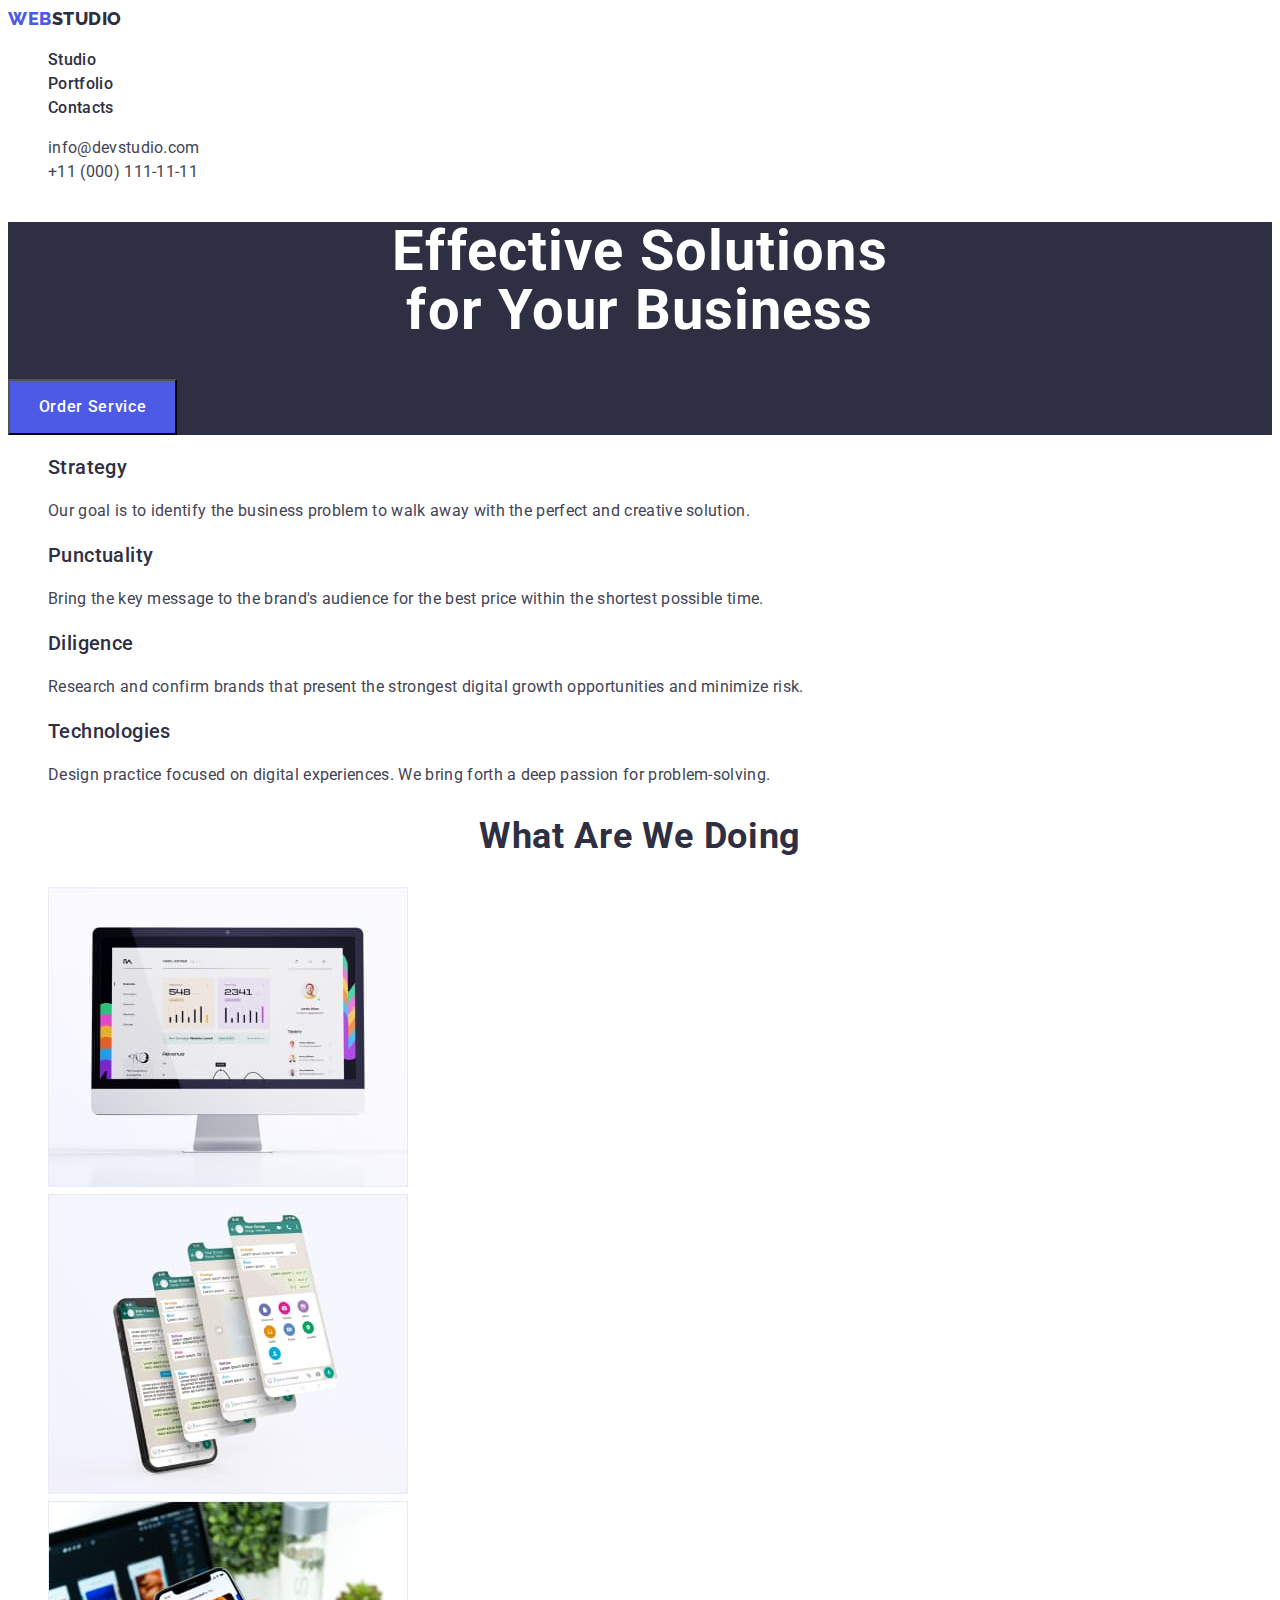
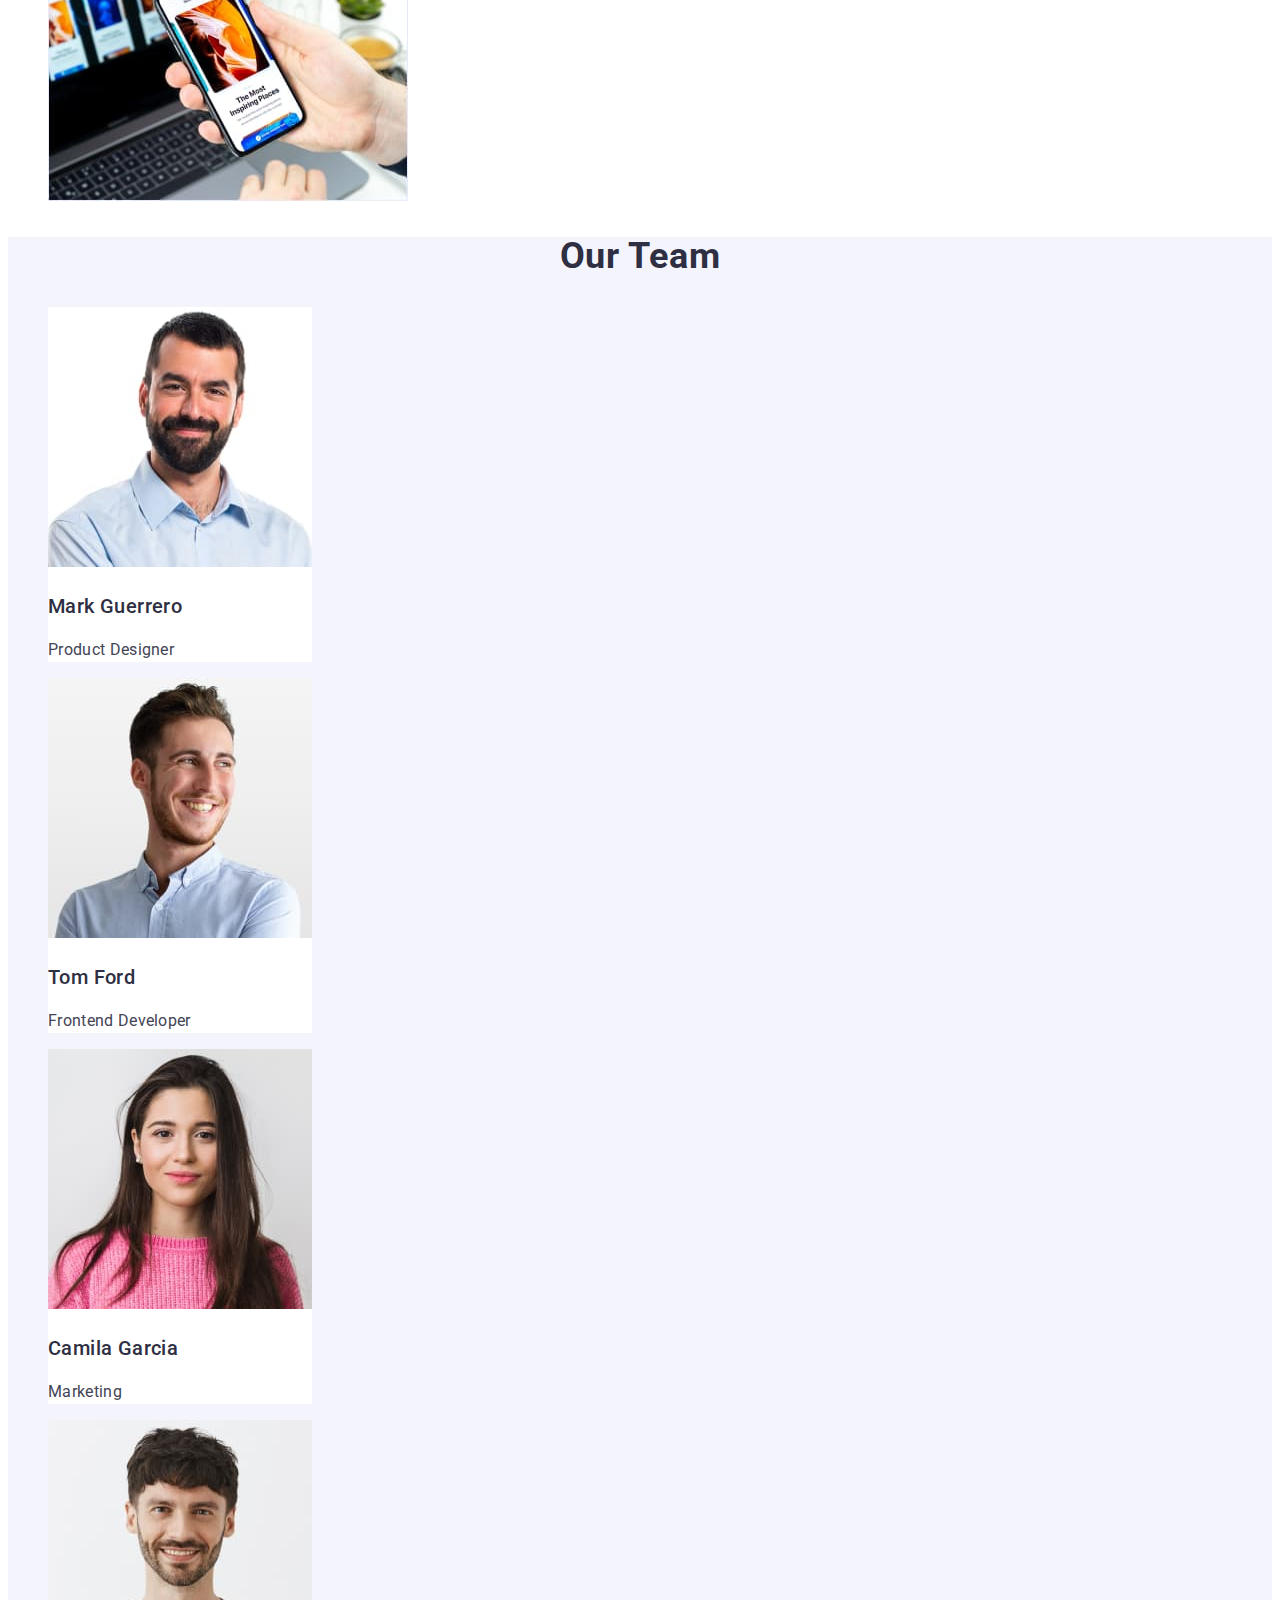
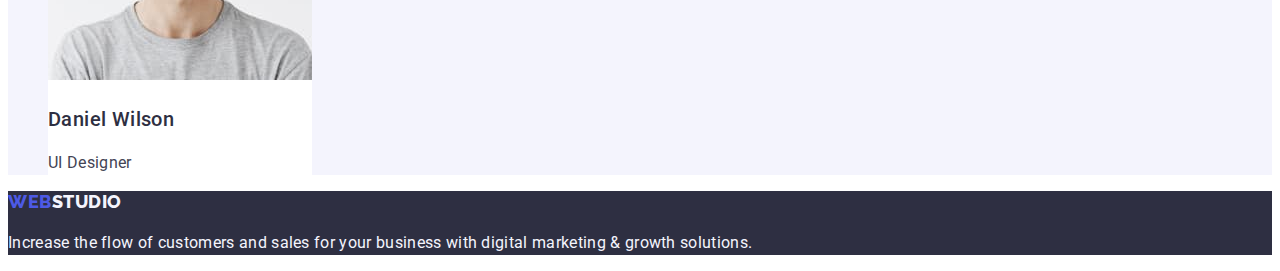
<file: index.html>
<!DOCTYPE html>
<html lang="en">
  <head>
    <meta charset="UTF-8" />
    <meta http-equiv="X-UA-Compatible" content="IE=edge" />
    <meta name="viewport" content="width=device-width, initial-scale=1.0" />
    <link rel="preconnect" href="https://fonts.googleapis.com" />
    <link rel="preconnect" href="https://fonts.gstatic.com" crossorigin />
    <link
      href="https://fonts.googleapis.com/css2?family=Raleway:wght@800&family=Roboto:wght@400;500;700&display=swap"
      rel="stylesheet"
    />
    <title>WebStudio</title>
    <link rel="stylesheet" href="./css/styles.css" />
  </head>
  <body>
    <!--Header-->
    <header>
      <nav>
        <a class="logo-header link" href="./index.html"
          >Web<span class="logo-color">Studio</span>
        </a>
        <ul class="list">
          <li>
            <a class="menu-link link" href="./index.html">Studio</a>
          </li>
          <li>
            <a class="menu-link link" href="./portfolio.html">Portfolio</a>
          </li>
          <li>
            <a class="menu-link link" href="">Contacts</a>
          </li>
        </ul>
      </nav>
      <address class="address-block">
        <ul class="menu list">
          <li class="menu-item">
            <a class="contact link" href="mailto:info@devstudio.com"
              >info@devstudio.com</a
            >
          </li>
          <li>
            <a class="contact link" href="tel:+110001111111"
              >+11 (000) 111-11-11</a
            >
          </li>
        </ul>
      </address>
    </header>
    <!--Main-->
    <main>
      <!--Hero-->
      <section class="hero">
        <h1 class="hero-title">Effective Solutions<br />for Your Business</h1>
        <button class="hero-button" type="button">Order Service</button>
      </section>

      <!-- FEATURES-->
      <section class="features">
        <h2 class="section-title" hidden>Features</h2>
        <ul class="list">
          <li>
            <h3 class="subsection-title">Strategy</h3>
            <p class="text">
              Our goal is to identify the business problem to walk away with the
              perfect and creative solution.
            </p>
          </li>
          <li>
            <h3 class="subsection-title">Punctuality</h3>
            <p class="text">
              Bring the key message to the brand's audience for the best price
              within the shortest possible time.
            </p>
          </li>
          <li>
            <h3 class="subsection-title">Diligence</h3>
            <p class="text">
              Research and confirm brands that present the strongest digital
              growth opportunities and minimize risk.
            </p>
          </li>
          <li>
            <h3 class="subsection-title">Technologies</h3>
            <p class="text">
              Design practice focused on digital experiences. We bring forth a
              deep passion for problem-solving.
            </p>
          </li>
        </ul>
      </section>
      <!-- -->
      <section class="features">
        <h2 class="section-title">What are we doing</h2>
        <ul class="list">
          <li>
            <img
              src="./images/wawd1.jpg"
              width="360"
              alt="Some statictic at the monitor"
            />
          </li>
          <li>
            <img
              src="./images/wawd2.jpg"
              width="360"
              alt="4 types of program features"
            />
          </li>
          <li>
            <img
              src="./images/wawd3.jpg"
              width="360"
              alt="Ability to use the program on a different platforms"
            />
          </li>
        </ul>
      </section>
      <!-- TEAM-->
      <section class="team">
        <h2 class="section-title">Our Team</h2>
        <ul class="list">
          <li class="team-card">
            <img
              src="./images/mark-guerrero.jpg"
              height="260"
              alt="Photo Mark Guerrero"
            />
            <h3 class="subsection-title">Mark Guerrero</h3>
            <p class="text">Product Designer</p>
          </li>
          <li class="team-card">
            <img src="./images/tom-ford.jpg" height="260" alt="Tom Ford" />
            <h3 class="subsection-title">Tom Ford</h3>
            <p class="text">Frontend Developer</p>
          </li>
          <li class="team-card">
            <img
              src="./images/camila-garsia.jpg"
              height="260"
              alt="Camila Garcia"
            />
            <h3 class="subsection-title">Camila Garcia</h3>
            <p class="text">Marketing</p>
          </li>
          <li class="team-card">
            <img
              src="./images/dan-wilson.jpg"
              height="260"
              alt="Daniel Wilson"
            />
            <h3 class="subsection-title">Daniel Wilson</h3>
            <p class="text">UI Designer</p>
          </li>
        </ul>
      </section>
    </main>
    <!--Footer-->
    <footer class="footer-bg">
      <a class="logo-footer link" href="./index.html"
        >Web<span class="logo-footer-color">Studio</span>
      </a>
      <p class="footer-text">
        Increase the flow of customers and sales for your business with digital
        marketing & growth solutions.
      </p>
    </footer>
  </body>
</html>
</file>
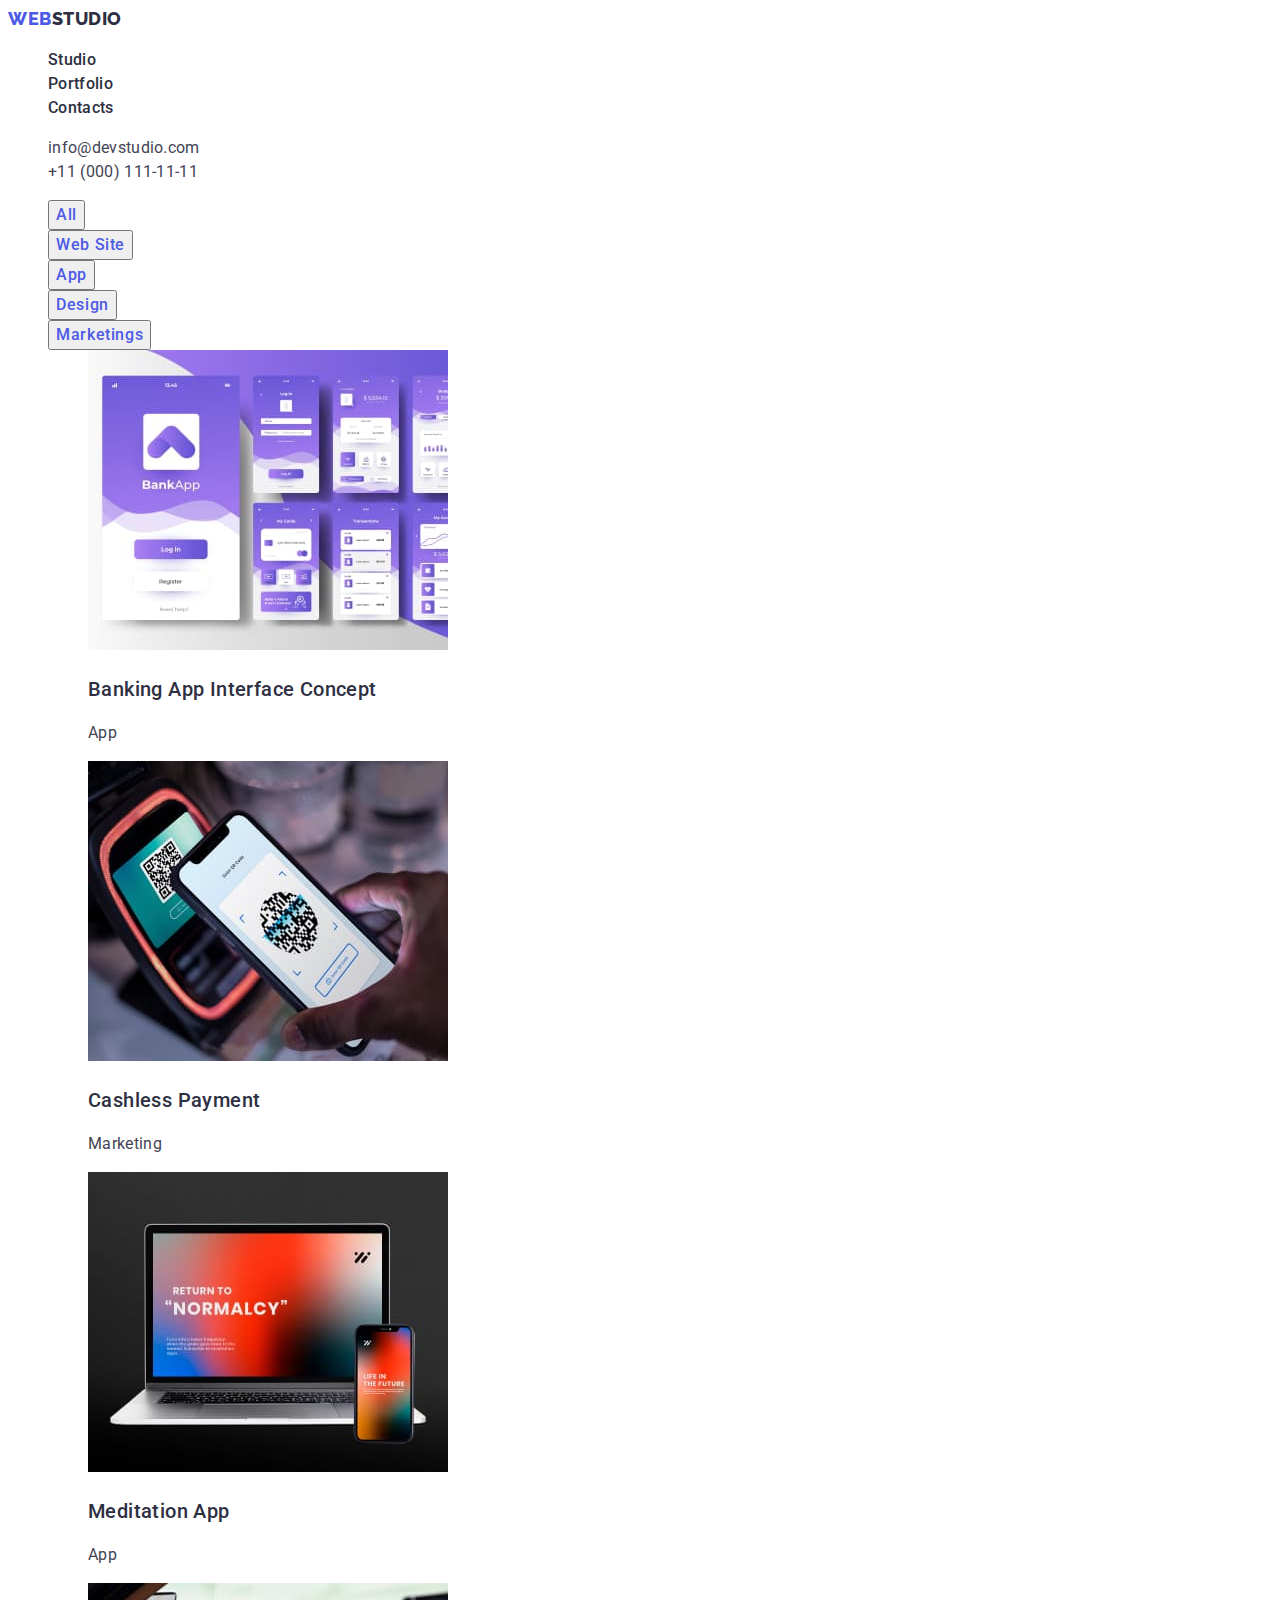
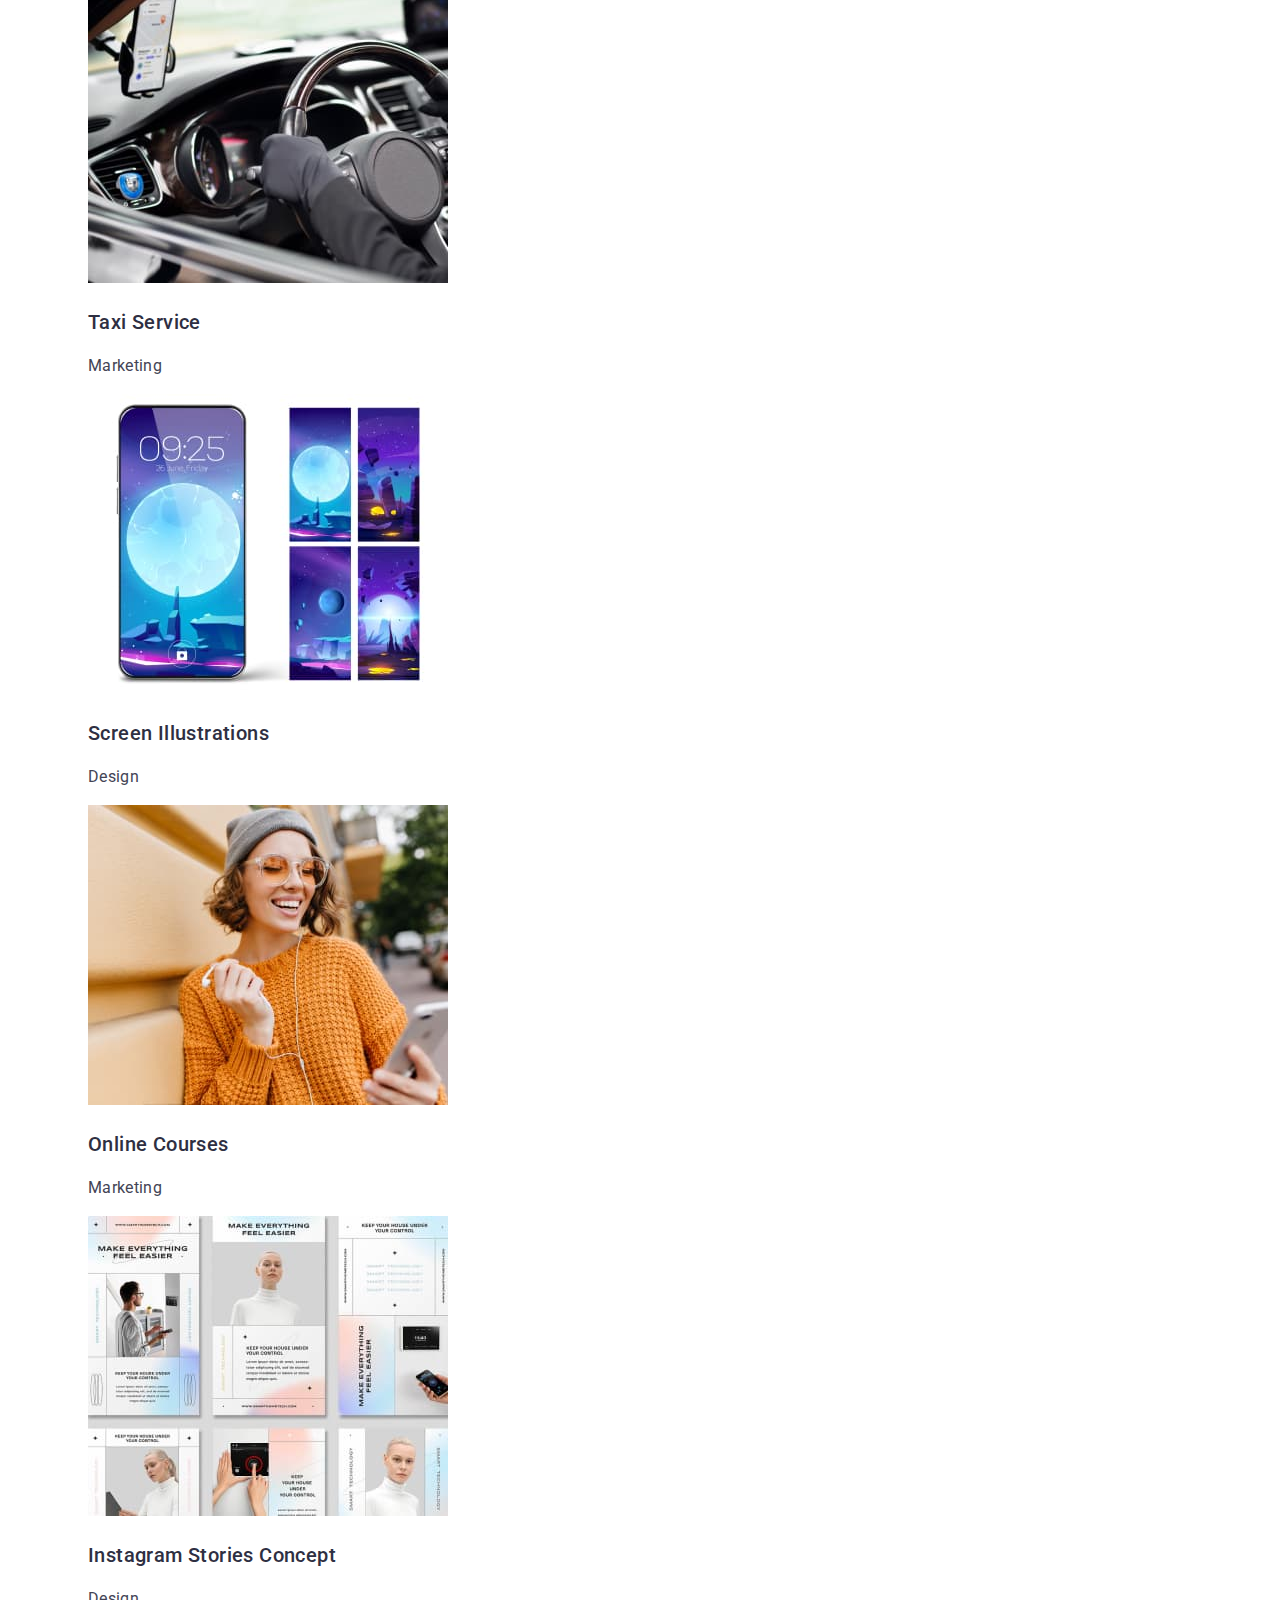
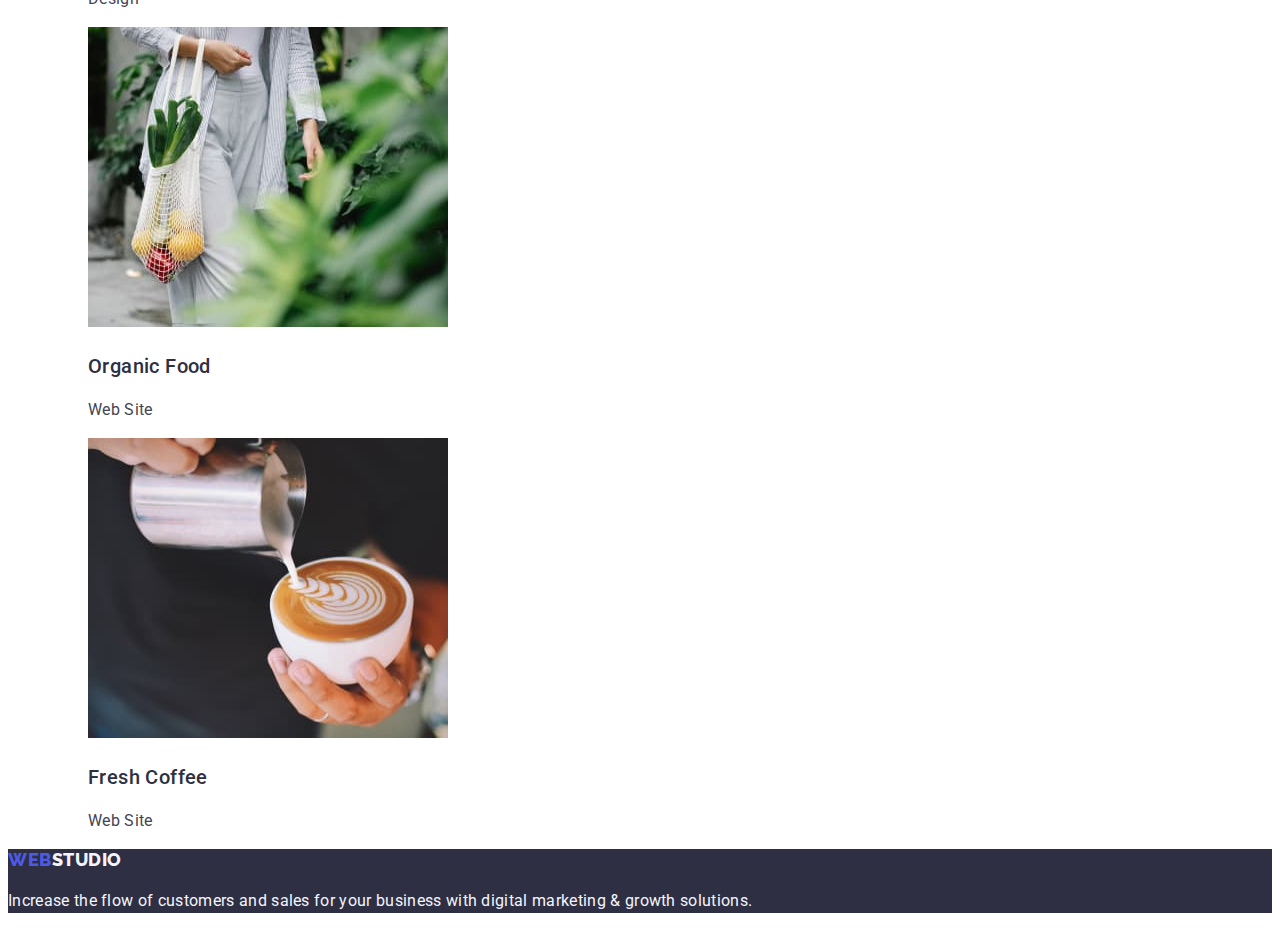
<file: portfolio.html>
<!DOCTYPE html>
<!DOCTYPE html>
<html lang="en">
  <head>
    <meta charset="UTF-8" />
    <meta http-equiv="X-UA-Compatible" content="IE=edge" />
    <meta name="viewport" content="width=device-width, initial-scale=1.0" />
    <link rel="preconnect" href="https://fonts.googleapis.com" />
    <link rel="preconnect" href="https://fonts.gstatic.com" crossorigin />
    <link
      href="https://fonts.googleapis.com/css2?family=Raleway:wght@800&family=Roboto:wght@400;500;700&display=swap"
      rel="stylesheet"
    />
    <title>WebStudio</title>
    <link rel="stylesheet" href="./css/styles.css" />
  </head>
  <body>
    <!--Header-->
    <header>
      <nav>
        <a class="logo-header link" href="./index.html"
          >Web<span class="logo-color">Studio</span>
        </a>
        <ul class="list">
          <li>
            <a class="menu-link link" href="./index.html">Studio</a>
          </li>
          <li>
            <a class="menu-link link" href="./portfolio.html">Portfolio</a>
          </li>
          <li>
            <a class="menu-link link" href="">Contacts</a>
          </li>
        </ul>
      </nav>
      <address class="address-block">
        <ul class="menu list">
          <li class="menu-item">
            <a class="contact link" href="mailto:info@devstudio.com"
              >info@devstudio.com</a
            >
          </li>
          <li>
            <a class="contact link" href="tel:+110001111111"
              >+11 (000) 111-11-11</a
            >
          </li>
        </ul>
      </address>
    </header>
    <!--Main-->
    <main class="portfolio">
      <section>
        <h1 hidden>Our portfolio</h1>
        <!-- BUTTONS -->
        <ul class="list">
          <li><button class="portfolio-buttons" type="button">All</button></li>
          <li>
            <button class="portfolio-buttons" type="button">Web Site</button>
          </li>
          <li><button class="portfolio-buttons" type="button">App</button></li>
          <li>
            <button class="portfolio-buttons" type="button">Design</button>
          </li>
          <li>
            <button class="portfolio-buttons" type="button">Marketings</button>
          </li>
          <!-- GALLERY -->
          <ul class="list">
            <li class="gallery">
              <img
                src="./images/gal1-app-pages.jpg"
                alt="Seven banking app's viewing"
                height="300"
              />
              <h3 class="subsection-title">Banking App Interface Concept</h3>
              <p>App</p>
            </li>
            <li class="gallery">
              <img
                src="./images/gal2-mobile-skaning.jpg"
                alt="Human scans QR-code frome another device"
              />
              <h3 class="subsection-title">Cashless Payment</h3>
              <p>Marketing</p>
            </li>
            <li class="gallery">
              <img
                src="./images/gal3-laptop-phone.jpg"
                alt="Laptop and phone show the Meditation App"
              />
              <h3 class="subsection-title">Meditation App</h3>
              <p>App</p>
            </li>
            <li class="gallery">
              <img
                src="./images/gal4-phone-in-car.jpg"
                alt="Phone in the car show App fro taxi service"
              />
              <h3 class="subsection-title">Taxi Service</h3>
              <p>Marketing</p>
            </li>
            <li class="gallery">
              <img
                src="./images/gal5-phone-and-screen-illustration.jpg"
                alt="It shows different background for your phone's screen"
              />
              <h3 class="subsection-title">Screen Illustrations</h3>
              <p>Design</p>
            </li>
            <li class="gallery">
              <img
                src="./images/gal6-woman-with-phone.jpg"
                alt="Woman look at the phone and smile"
              />
              <h3 class="subsection-title">Online Courses</h3>
              <p>Marketing</p>
            </li>
            <li class="gallery">
              <img
                src="./images/gal7-insta-view-stories.jpg"
                alt="Concept viewing for Instagram stories"
              />
              <h3 class="subsection-title">Instagram Stories Concept</h3>
              <p>Design</p>
            </li>
            <li class="gallery">
              <img
                src="./images/gal8-organic-food.jpg"
                alt="Woman bring bag with vegetables"
              />
              <h3 class="subsection-title">Organic Food</h3>
              <p>Web Site</p>
            </li>
            <li class="gallery">
              <img
                src="./images/gal9-coffee.jpg"
                alt="Barista make late with a pattern"
              />
              <h3 class="subsection-title">Fresh Coffee</h3>
              <p>Web Site</p>
            </li>
          </ul>
        </ul>
      </section>
    </main>
    <!--Footer-->
    <footer class="footer-bg">
      <a class="logo-footer link" href="./index.html"
        >Web<span class="logo-footer-color">Studio</span>
      </a>
      <p class="footer-text">
        Increase the flow of customers and sales for your business with digital
        marketing & growth solutions.
      </p>
    </footer>
  </body>
</html>
</file>
<file: css/styles.css>
:root {
    --primary-text-color: #434455;
    --title-text-color: #2E2F42;
    --accent-color: #404BBF;
    --primary-bg-color: #FFFFFF;
}

body {
    background-color: var(--primary-bg-color);
    font-family: 'Roboto', sans-serif;
    font-style: normal;
    font-size: 16px;
    line-height: 1.5;
    letter-spacing: 0.02em;
    font-weight: 400;
    color: var(--primary-text-color);
}

/* Header */
.header {
    background: #FFFFFF;
}

.list {
    list-style: none;
}

.link {
    text-decoration: none;
}

.logo-header {
    font-family: 'Raleway', sans-serif;
    font-style: normal;
    font-weight: 800;
    font-size: 18px;
    line-height: 1.17;
    letter-spacing: 0.03em;
    text-transform: uppercase;
    color: #4d5ae5;
}

.logo-color {
    color: #2e2f42;
}

.menu-link {
    font-weight: 500;
    font-size: 16px;
    line-height: 1.5;
    letter-spacing: 0.02em;
    color: #2E2F42;
}

.menu-link:hover,
.menu-link:focus {
    color: #404BBF;
}

.menu-link.current {
    color: var(--accent-color);
}

.address-block {
    font-style: normal;
}

.contact {
    font-style: normal;
    color: #434455;
}

.contact:hover,
.contact:focus {
    color: #404BBF;
}

/* HERO */
.hero {
    background: #2E2F42;
}

.hero-title {
    font-weight: 700;
    font-size: 56px;
    line-height: 1.07;
    letter-spacing: 0.02em;
    text-align: center;
    color: #FFFFFF;
}

.hero-button {
    font-family: inherit;
    font-weight: 500;
    font-size: 16px;
    line-height: 1.5;
    letter-spacing: 0.04em;
    color: #FFFFFF;
    width: 169px;
    height: 56px;
    background-color: #4D5AE5;
    cursor: pointer;

}

.hero-button:hover,
.hero-button:focus {
    background-color: #404BBF;

}

/* MAIN INDEX*/
/* Sections */
.section-title {
    font-weight: 700;
    font-size: 36px;
    line-height: 1.11;
    letter-spacing: 0.02em;
    text-transform: capitalize;
    text-align: center;
    color: var(--title-text-color);
}

.subsection-title {
    font-weight: 500;
    font-size: 20px;
    line-height: 1.2;
    letter-spacing: 0.02em;

    color: var(--title-text-color);
}

.features,
.portfolio {
    background-color: #FFFFFF;
}

.text {
    font-size: 16px;
    line-height: 1.5;
    letter-spacing: 0.02em;
    color: var(--primary-text-color);
}

.team {
    background-color: #F4F4FD;
    ;
}

.team-card {
    width: 264px;
    background-color: #FFFFFF;

}

/* MAIN PORTFOLIO */
.portfolio-buttons {
    font-family: 'Roboto', sans-serif;
    font-style: normal;
    font-weight: 500;
    font-size: 16px;
    line-height: 1.5;
    display: flex;
    align-items: center;
    text-align: center;
    letter-spacing: 0.04em;
    color: #4D5AE5;
    cursor: pointer;
}

.portfolio-buttons:hover,
.portfolio-buttons:focus {
    background: #404BBF;
    box-shadow: 0px 3px 1px rgba(0, 0, 0, 0.1), 0px 2px 1px rgba(0, 0, 0, 0.08), 0px 2px 2px rgba(0, 0, 0, 0.12);
    color: #FFFFFF;
}

.gallery {
    width: 360px;
}

/* FOOTER */
.footer-bg {
    background: #2E2F42;
    color: #F4F4FD;
}

.footer-text {
    color: #F4F4FD;
}

.logo-footer {
    font-family: 'Raleway';
    font-style: normal;
    font-weight: 800;
    font-size: 18px;
    line-height: 1.17;
    align-items: center;
    letter-spacing: 0.03em;
    text-transform: uppercase;
    color: #4d5ae5;
}

.logo-footer-color {
    color: #f4f4fd;
}
</file>
